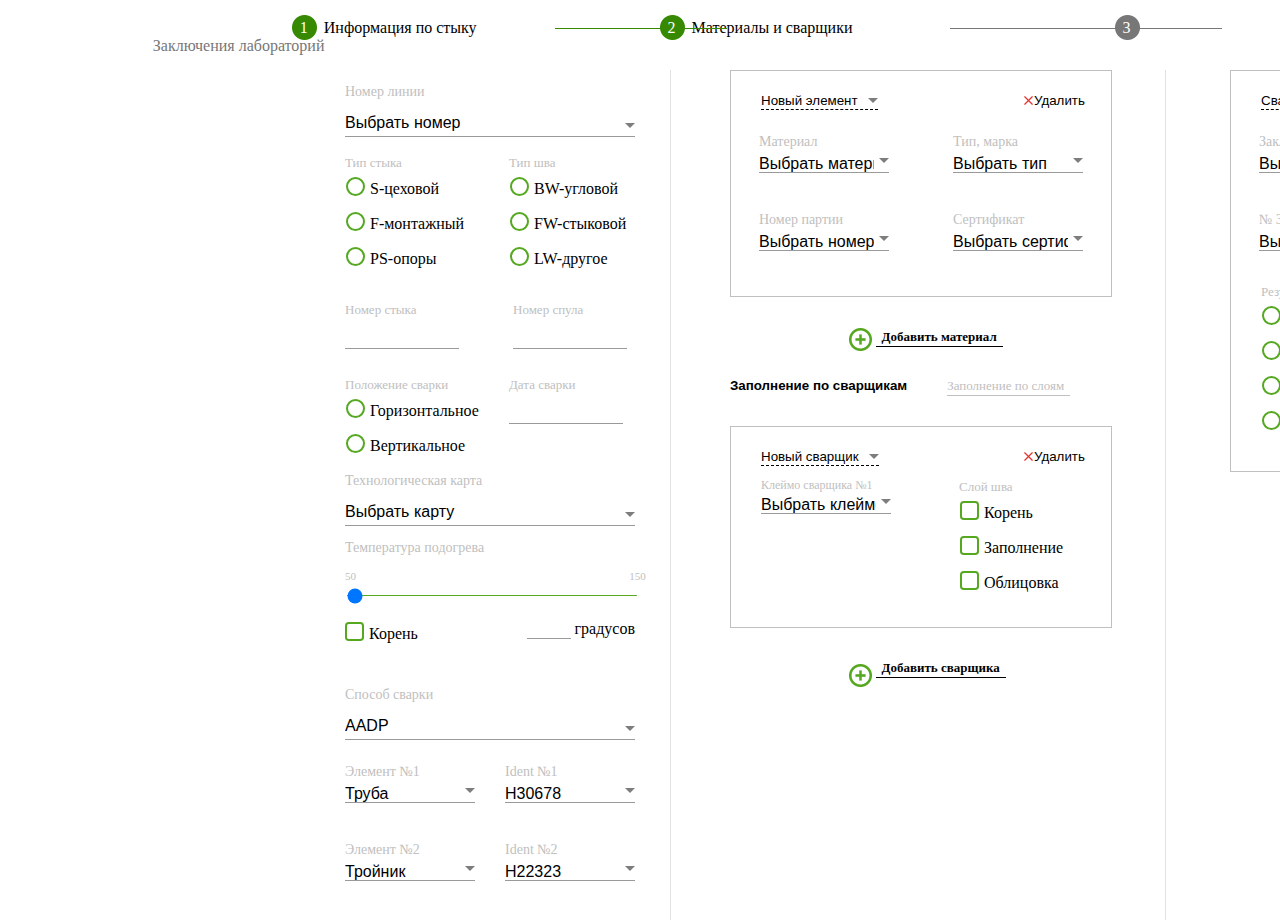
<file: second_task/index.html>
<!DOCTYPE html>
<html lang="ru-RU">
<head>
	<script src="js/jquery-3.3.1.js"></script> 
	<meta charset="UTF-8">
	<link rel="stylesheet" href="style.css">
	<link rel="stylesheet" media="screen" href="https://fontlibrary.org/face/roboto" type="text/css"/>
	<link rel="stylesheet" href="font-awesome/css/font-awesome.min.css">
	<title>Исполнительная документация</title>
</head>
<body>
	<div class="container">
		<header>
			<ul>
				<li class="headerLi">
					<span class="imgContainer">
					<img style="position: relative; top:7px; left: 9px;" src="1.png">
					<span class="marker1">1</span>
					</span>
					Информация по стыку
					<span><hr id="firstLine" noshade="none" color="#368900" size="1px"></span>
				</li>
				<li id="weld" class="headerLi">
					<span class="imgContainer">
					<img style="position: relative; top:7px; left: 9px;" src="1.png">
					<span class="marker1">2</span>
					</span>
					Материалы и сварщики
					<span><hr id="secondLine" noshade="none" color="#777777" size="1px"></span>
				</li>
				<li id="list_3" class="headerLi">
					<span class="imgContainer">
					<img style="position: relative; top:7px; left: 9px;" src="2.png">
					<span class="marker3">3</span>
					</span>
					Заключения лабораторий
				</li>
			</ul>
		</header>
		<div id="horizontal_blocks">
				<div id="leftBlock">
					<div class="selectContainer">
						<p class="selectText">Номер линии</p>
						<div class="lineSelectWrapper">
							<select>
								<option>Выбрать номер</option>
								<option>212-41-23</option>
								<option>262-512-123-5</option>
								<option>21-2312-535-12</option>
							</select>
						</div>
					</div>

					<div id="radioTypes">
						<div class="spliceRadioGroup">
							<p class="spliceP">Тип стыка</p>
							<ul class="radioList">
								<li class="spliceLi"><label><input type="radio" name="name" value="S-цеховой"><i></i>S-цеховой</label></li>
								<li class="spliceLi"><label><input type="radio" name="name" value="F-монтажный"><i></i>F-монтажный</label></li>
								<li class="spliceLi"><label><input type="radio" name="name" value="PS-опоры"><i></i>PS-опоры</label></li>
							</ul>
						</div>
						<div class="seamRadioGroup">
							<p class="spliceP">Тип шва</p>
							<ul class="radioList">
								<li class="spliceLi"><label><input type="radio" name="name1" value="S-цеховой"><i></i>BW-угловой</label></li>
								<li class="spliceLi"><label><input type="radio" name="name1" value="F-монтажный"><i></i>FW-стыковой</label></li>
								<li class="spliceLi"><label><input type="radio" name="name1" value="PS-опоры"><i></i>LW-другое</label></li>
							</ul>
						</div>
					</div>
					<div class="doubleTextInput">

							<div class="textInputContainerLeft">
								<p>Номер стыка</p>
								<input type="text" >
							</div>



							<div class="textInputContainerRight">
								<p>Номер спула</p>
								<input type="text">
							</div>

					</div>
					<div class="posData" style="height: 110px;">
						<div class="seamRadioGroup" style="width: 50%; margin-top: 20px;">
							<p class="spliceP">Положение сварки</p>
							<ul class="radioList">
								<li class="spliceLi" style="width: 170px;"><label><input type="radio" name="name3" value="S-цеховой"><i></i>Горизонтальное</label></li>
								<li class="spliceLi" style="width: 160px;"><label><input type="radio" name="name3" value="F-монтажный"><i></i>Вертикальное</label></li>
							</ul>
						</div>
							<div class="textInputContainerRight" style="vertical-align: top; margin-top: 15px;">
								<p id="textInput">Дата сварки</p>
								<input type="text">
							</div>
					 </div>

					<div class="selectContainer">
						<p class="selectText">Технологическая карта</p>
						<div class="lineSelectWrapper">
							<select>
								<option>Выбрать карту</option>
								<option>212-41-23</option>
								<option>262-512-123-5</option>
								<option>21-2312-535-12</option>
							</select>
						</div>
					</div>

						<div id="rangeContainer">
							<p class="rangeText">Температура подогрева</p>
							<div class="signs">
								<span id="leftSign">50</span>
								<span id="rightSign">150</span>
							</div>
							<input type="range" min="50" max="150" step="1" value="50" name="" id="tempRange" width="290">
						</div>
						<div>						
							<div  class="spliceLi" style="margin-top: 20px; display: inline-block;"><label style="margin:0">	<input type="checkbox" name="name" value="S-цеховой"><i id="check"></i>Корень</label>
							</div>
							<div id="textInputContainerLeft" style="float: right; margin-top: 20px; margin-right: 30px">
								<input id="tempVal" style="width: 40px" type="text" value="">							
								<div id="textInput" style="display: inline-block;">градусов</div>

							</div>	

						</div>

					<div class="selectContainer" style="margin-top: 20px;">
						<p class="selectText">Способ сварки</p>
						<div class="lineSelectWrapper">
							<select id="lineSelect">
								<option>AADP</option>
								<option>212-41-23</option>
								<option>262-512-123-5</option>
								<option>21-2312-535-12</option>
							</select>
						</div>
					</div>



							<div class="doubleSelect">

								<div class="selectContainerLeft" style="float: left; margin-right: 0">
										<p class="selectText">Элемент №1</p>
										<div class="lineSelectWrapper1">
											<select id="lineSelect">
												<option>Труба</option>
												<option>21dsd23</option>
												<option>262-ss-123-5</option>
												<option>21-231aa2-535-12</option>
											</select>
										</div>
								</div>

								<div class="selectContainerRight">
									<p class="selectText">Ident №1</p>
									<div class="lineSelectWrapper1">
										<select id="lineSelect">
											<option>H30678</option>
											<option>21dsd23</option>
											<option>262-ss-123-5</option>
											<option>21-231aa2-535-12</option>
										</select>
									</div>
								</div>
							</div>
							<div class="doubleSelect">

								<div class="selectContainerLeft" style="float: left; margin-right: 0">
										<p class="selectText">Элемент №2</p>
										<div class="lineSelectWrapper1">
											<select id="lineSelect">
												<option>Тройник</option>
												<option>21dsd23</option>
												<option>262-ss-123-5</option>
												<option>21-231aa2-535-12</option>
											</select>
										</div>
								</div>

								<div class="selectContainerRight">
									<p class="selectText">Ident №2</p>
									<div class="lineSelectWrapper1">
										<select id="lineSelect">
											<option>H22323</option>
											<option>21dsd23</option>
											<option>262-ss-123-5</option>
											<option>21-231aa2-535-12</option>
										</select>
									</div>
								</div>
							</div>							
				</div>

				<div id="centerBlock">

						<div class="scrollSection">
								<div class="boxArrayWrap material">
									<div class="box">
										<div class="hider"">
											<div class="hideButtonWrap">
												<button class="hideMaterialButton" type="button" name="">Новый элемент</button>
											</div>
											<div class="deleteWrap">
												<button class="delete material" type="button" name="" value="Удалить">Удалить</button>
											</div>
										</div>
										<div class="doubleSelect">
											<div class="selectContainerLeft">
												<p class="selectText">Материал</p>
												<div class="lineSelectWrapper1">
													<select name="materialSelect_0">
														<option>Выбрать материал</option>
														<option>21dsd23</option>
														<option>262-ss-123-5</option>
														<option>21-231aa2-535-12</option>
													</select>
												</div>
											</div>
											<div class="selectContainerRight">
												<p class="selectText">Тип, марка</p>
												<div class="lineSelectWrapper1">
													<select name="typeSelect_">
														<option>Выбрать тип</option>
														<option>21dsd23</option>
														<option>262-ss-123-5</option>
														<option>21-231aa2-535-12</option>
													</select>
												</div>
											</div>
										</div>
										<div class="doubleSelect" style="bottom: 20px; left: 30px;">
											<div class="selectContainerLeft">
												<p class="selectText">Номер партии</p>
												<div class="lineSelectWrapper1">
													<select name="partNumber_0">
														<option>Выбрать номер</option>
														<option>21dsd23</option>
														<option>262-ss-123-5</option>
														<option>21-231aa2-535-12</option>
													</select>
												</div>
											</div>
											<div class="selectContainerRight">
												<p class="selectText">Сертификат</p>
												<div class="lineSelectWrapper1">
													<select name="sertificate_0">
														<option>Выбрать сертификат</option>
														<option>21dsd23</option>
														<option>262-ss-123-5</option>
														<option>21-231aa2-535-12</option>
													</select>
												</div>
											</div>
										</div>
									</div>
								</div>
										
						</div>
						<div class="addMaterialButtonWrap">
							<label>
								<img src="plus.png" style="display: inline-block;">
								<button class="addButtonInput" type="button" name="" value="Добавить материал" onclick="addMaterial()">Добавить материал</button>
							</label>
						</div>


						<button  id="weldFiller" type="button" name="" value="Заполнение по сварщикам" onclick="weldButtonHandle()">Заполнение по сварщикам</button>
						<button id="layerFill" type="button" name="" value="Заполнение по слоям" onclick="layerButtonHandle()">Заполнение по слоям</button>

						<div>
							<div class="scrollSection2" style="margin-top: 10px">
								<div class="boxArrayWrap weld">
									<div class="box" style="height: 200px; margin-top: 20px">
										<div class="hider"">
											<div class="hideButtonWrap">
												<button class="hideWeldButton" type="button" name="">Новый сварщик</button>
											</div>
											<div class="deleteWrap">
												<button class="delete weld" type="button" name="" value="Удалить">Удалить</button>
											</div>
										</div>
										<div>
											<div class="selectContainerLeft" style="width: 35%; padding-left: 30px;">
												<p class="selectText" style="font-size: 12px;">Клеймо сварщика №1</p>
												<div class="lineSelectWrapper1">
													<select name="weldMark_0">
														<option>Выбрать клеймо</option>
														<option>21dsd23</option>
														<option>262-ss-123-5</option>
														<option>21-231aa2-535-12</option>
													</select>
												</div>
											</div>
											<div class="seamLayer" style="width: 40%; float:right; padding-top: 5px;">
												<p class="spliceP">Слой шва</p>
												<ul name="radioList_0" class="radioList" style="width: 90%">
													<li class="spliceLi">
														<label>
															<input type="checkbox" name="name">
															<i id="check">
																
															</i>Корень
														</label>
													</li>
														<li  class="spliceLi">
															<label>
																<input type="checkbox" name="name">
																<i id="check">
																	
																</i>Заполнение
															</label>
														</li>
														<li  class="spliceLi">
															<label>
																<input type="checkbox" name="name">
																<i id="check">
																		
																</i>Облицовка
															</label>
														</li>
												</ul>
											</div>
										</div>
									</div>
								</div>
							</div>


							<div class="scrollSectionHidden" style="margin-top: 10px">
								<div class="boxArrayWrap layer">
									<div class="box" style="height: 200px; margin-top: 20px">
										<div class="hider"">
											<div class="hideButtonWrap">
												<button class="hideWeldButton" type="button" name="">Корень</button>
											</div>

										</div>

										<div class="doubleSelect">
											<div class="selectContainerLeft">
												<p class="selectText">Материал</p>
												<div class="lineSelectWrapper1">
													<select name="materialSelect_0">
														<option>Выбрать материал</option>
														<option>21dsd23</option>
														<option>262-ss-123-5</option>
														<option>21-231aa2-535-12</option>
													</select>
												</div>
											</div>
											<div class="selectContainerRight">
												<p class="selectText">Тип, марка</p>
												<div class="lineSelectWrapper1">
													<select name="typeSelect_">
														<option>Выбрать тип</option>
														<option>21dsd23</option>
														<option>262-ss-123-5</option>
														<option>21-231aa2-535-12</option>
													</select>
												</div>
											</div>
										</div>
										<div class="doubleSelect" style="bottom: 20px; left: 30px;">
											<div class="selectContainerLeft">
												<p class="selectText">Номер партии</p>
												<div class="lineSelectWrapper1">
													<select name="partNumber_0">
														<option>Выбрать номер</option>
														<option>21dsd23</option>
														<option>262-ss-123-5</option>
														<option>21-231aa2-535-12</option>
													</select>
												</div>
											</div>
											<div class="selectContainerRight">
												<p class="selectText">Сертификат</p>
												<div class="lineSelectWrapper1">
													<select name="sertificate_0">
														<option>Выбрать сертификат</option>
														<option>21dsd23</option>
														<option>262-ss-123-5</option>
														<option>21-231aa2-535-12</option>
													</select>
												</div>
											</div>
										</div>

									</div>
								</div>
							</div>


						</div>
							<div class="addWeldButtonWrap">
								<label>
									<img src="plus.png" style="margin: 5px 0 0 0">
									<button class="addButtonInput" type="button" name="" value="Добавить материал" onclick="addWeld()">Добавить сварщика</button>
								</label>
							</div>
				</div>

				<div id="rightBlock">
					<div class="scrollSection3">
						<div class="boxArrayWrap">
							<div class="box" style="height: 400px">

								<div class="hider"">
									<div class="hideButtonWrap">
										<button class="hideResultButton" type="button" name="">Сварщик 2NAM</button> 
									</div>
									<div class="deleteWrap">
										<button class="delete result" type="button" name="" value="Удалить">Удалить</button>
									</div>

								</div>

								<div class="doubleSelect">

									<div class="selectContainerLeft">
											<p class="selectText">Заключение</p>
											<div class="lineSelectWrapper1">
												<select name="resultSelector_0">
													<option>Выбрать заключение</option>
													<option>21dsd23</option>
													<option>262-ss-123-5</option>
													<option>21-231aa2-535-12</option>
												</select>
											</div>
									</div>

									<div class="selectContainerRight">
										<p class="selectText">Лаборатория</p>
										<div class="lineSelectWrapper1">
											<select name="labSelector_0">
												<option>Выбрать лабораторию</option>
												<option>21dsd23</option>
												<option>262-ss-123-5</option>
												<option>21-231aa2-535-12</option>
											</select>
										</div>
									</div>
								</div>	

								<div class="doubleSelect">

									<div class="selectContainerLeft">
											<p class="selectText">№ Заключения</p>
											<div class="lineSelectWrapper1">
												<select name="resultNumberSelector_">
													<option>Выбрать номер</option>
													<option>21dsd23</option>
													<option>262-ss-123-5</option>
													<option>21-231aa2-535-12</option>
												</select>
											</div>
									</div>

									<div class="selectContainerRight">
										<p class="selectText">№ Заявки</p>
										<div class="lineSelectWrapper1">
											<select name="bidNumberSelector_0">
												<option>Выбрать номер</option>
												<option>21dsd23</option>
												<option>262-ss-123-5</option>
												<option>21-231aa2-535-12</option>
											</select>
										</div>
									</div>
								</div>													

	




								<div>

									<div class="seamRadioGroup" style="margin-left: 30px;">
										<p class="spliceP">Результат экспертизы</p>
										<ul class="radioList" name="expResult_0">
											<li class="spliceLi"><label><input type="radio" name="name2" value="S-цеховой"><i></i>Годен</label></li>
											<li class="spliceLi"><label><input type="radio" name="name2" value="F-монтажный"><i></i>Ремонт</label></li>
											<li class="spliceLi"><label><input type="radio" name="name2" value="PS-опоры"><i></i>Вырезать</label></li>
											<li class="spliceLi"><label><input type="radio" name="name2" value="PS-опоры"><i></i>Не годен</label></li>
										</ul>
									</div>	

									<div class="textInputContainerRight" style="vertical-align: top; margin-left: 35px;">
										<p id="textInput">Дата заключения</p>
										<input name="resultDate_0" type="text">
									</div>
								</div>
							</div>
						</div>	
					</div>
						<div class="addResultButtonWrap">
							<label>
								<img src="plus.png" style="margin: 5px 0 0 0">
								<button class="addButtonInput" type="button" name="" value="Добавить материал" onclick="addResult()">Добавить заключение</button>
							</label>
						</div>

						<div>
							<input type="button" name="" id="finalButton" value="Добавить/изменить стык">
						</div>
				</div>
		</div>
	</div>
</body>



<script>
	$('.scrollSectionHidden').hide();
	var materialArr = $('.boxArrayWrap.material').find('.box');
	var materialBoxCounter = 0;
	var weldArr = $('.boxArrayWrap.weld').find('.box');
	var weldBoxCounter = 0;
	var resultArr = $('.boxArrayWrap.result');
	var resultBoxCounter = 0;

	var materialTemplate = '<div class="box open"><div class="hider""><div class="hideButtonWrap"><button class="hideMaterialButton" type="button" name="">Новый элемент</button></div><div class="deleteWrap"><button class="delete material" type="button" name="" value="Удалить">Удалить</button></div></div><div class="doubleSelect"><div class="selectContainerLeft"><p class="selectText">Материал</p><div class="lineSelectWrapper1"><select name="materialSelect_"><option>Выбрать материал</option><option>21dsd23</option><option>262-ss-123-5</option><option>21-231aa2-535-12</option></select></div></div><div class="selectContainerRight"><p class="selectText">Тип, марка</p><div class="lineSelectWrapper1"><select name="typeSelect_"><option>Выбрать тип</option><option>21dsd23</option><option>262-ss-123-5</option><option>21-231aa2-535-12</option></select></div></div></div><div class="doubleSelect" style="bottom: 20px; left: 30px;"><div class="selectContainerLeft"><p class="selectText">Номер партии</p><div class="lineSelectWrapper1"><select name="partNumber_"><option>Выбрать номер</option><option>21dsd23</option><option>262-ss-123-5</option><option>21-231aa2-535-12</option></select></div></div><div class="selectContainerRight"><p class="selectText">Сертификат</p><div class="lineSelectWrapper1"><select name="sertificate_"><option>Выбрать сертификат</option><option>21dsd23</option><option>262-ss-123-5</option><option>21-231aa2-535-12</option></select></div></div></div></div>';


	var weldTemplate = '<div class="box" style="height: 200px; margin-top: 20px">							<div class="hider""><div class="hideButtonWrap"><button class="hideWeldButton" type="button" name="">Новый сварщик</button> </div><div class="deleteWrap"><button class="delete" type="button" name="" value="Удалить">Удалить</button></div></div><div><div class="selectContainerLeft" style="width: 35%; padding-left: 30px;"><p class="selectText" style="font-size: 12px;">Клеймо сварщика №1</p><div class="lineSelectWrapper1"><select name="weldMark_"><option>Выбрать клеймо</option><option>21dsd23</option><option>262-ss-123-5</option><option>21-231aa2-535-12</option></select></div></div><div class="seamLayer" style="width: 40%; float:right; padding-top: 5px;"><p class="spliceP">Слой шва</p><ul name="radioList_" class="radioList" style="width: 90%"><li class="spliceLi"><label><input type="checkbox" name="name"><i id="check"></i>Корень</label></li><li  class="spliceLi"><label><input type="checkbox" name="name"><i id="check"></i>Заполнение</label></li><li  class="spliceLi"><label><input type="checkbox" name="name"><i id="check"></i>Облицовка</label></li></ul></div></div></div>';


	var resultTemplate = '<div class="box" style="height: 400px"><div class="hider""><div class="hideButtonWrap"><button class="hideResultButton" type="button" name="">Сварщик 2NAM</button> </div><div class="deleteWrap"><button class="delete result" type="button" name="" value="Удалить">Удалить</button></div></div><div class="doubleSelect"><div class="selectContainerLeft"><p class="selectText">Заключение</p><div class="lineSelectWrapper1"><select name="resultSelector_"><option>Выбрать заключение</option><option>21dsd23</option><option>262-ss-123-5</option><option>21-231aa2-535-12</option></select></div></div><div class="selectContainerRight"><p class="selectText">Лаборатория</p><div class="lineSelectWrapper1"><select name="labSelector_"><option>Выбрать лабораторию</option><option>21dsd23</option><option>262-ss-123-5</option><option>21-231aa2-535-12</option></select></div></div></div><div class="doubleSelect"><div class="selectContainerLeft"><p class="selectText">№ Заключения</p><div class="lineSelectWrapper1"><select name="resultNumberSelector_"><option>Выбрать номер</option><option>21dsd23</option><option>262-ss-123-5</option><option>21-231aa2-535-12</option></select></div></div><div class="selectContainerRight"><p class="selectText">№ Заявки</p><div class="lineSelectWrapper1"><select name="bidNumberSelector_"><option>Выбрать номер</option><option>21dsd23</option><option>262-ss-123-5</option><option>21-231aa2-535-12</option></select></div></div></div><div><div class="seamRadioGroup" style="margin-left: 30px;"><p class="spliceP">Результат экспертизы</p><ul class="radioList" name="expResult_"><li class="spliceLi"><label><input type="radio" name="name2" value="S-цеховой"><i></i>Годен</label></li><li class="spliceLi"><label><input type="radio" name="name2" value="F-монтажный"><i></i>Ремонт</label></li><li class="spliceLi"><label><input type="radio" name="name2" value="PS-опоры"><i></i>Вырезать</label></li><li class="spliceLi"><label><input type="radio" name="name2" value="PS-опоры"><i></i>Не годен</label></li></ul></div>									<div class="textInputContainerRight" style="vertical-align: top; margin-left: 35px;"><p id="textInput">Дата заключения</p><input name="resultDate_" type="text"></div>';

	var RIGHT_BLOCK_HEIGHT = '400px';

	var layerButtonHandle = function()
	{
		document.getElementById('layerFill').style.color ='black';
		document.getElementById('layerFill').style.border = 'none';
		document.getElementById('layerFill').style.fontWeight = 'bold';

		document.getElementById('weldFiller').style.color='#c0c0c0';
		document.getElementById('weldFiller').style.borderBottom = '1px solid #c0c0c0';

		$('.scrollSection2').hide('slow');
		$('.scrollSectionHidden').show('slow');
	}

	var weldButtonHandle = function()
	{
		document.getElementById('weldFiller').style.color ='black';
		document.getElementById('weldFiller').style.border = 'none';
		document.getElementById('weldFiller').style.fontWeight = 'bold';
		document.getElementById('layerFill').style.color='#c0c0c0';
		document.getElementById('layerFill').style.borderBottom = '1px solid #c0c0c0';

		$('.scrollSectionHidden').hide('slow');
		$('.scrollSection2').show('slow');
	}



	var hideMaterial = function()
	{
		var boxToHide = $(this).closest('.box');
		var doubleSelect = $(boxToHide).find('.doubleSelect');



		if ($(boxToHide).height() == 225)
		{
			$(boxToHide).attr('class', 'box');
			$.each(doubleSelect, function(index, element){
				$(element).hide('slow');
			})
			$(boxToHide).animate({height: '60px'}, 500);
		}
		else
		{
			// var boxContainer = $(boxToHide).closest('.boxArrayWrap');
			// var openBox = $(boxContainer).find('.box.open');
			// var tmpDoubleSelect = $(openBox).find('.doubleSelect');
			// $.each(tmpDoubleSelect, function(i, elem){
			// 	$(elem).hide('slow');
			// })

			// $(openBox).animate({height: '60px'});

			$(boxToHide).attr('class', 'box open');
			$.each(doubleSelect, function(index, element){
				$(element).show('slow');
			})
			$(boxToHide).animate({height: '225px'}, 500);

		}
	}

	var hideWeld = function()
	{
		var boxToHide = $(this).closest('.box');
		var selectContainerLeft = $(boxToHide).find('.selectContainerLeft');
		var seamLayer = $(boxToHide).find('.seamLayer');
		if($(boxToHide).height() == 200)
		{
			$(selectContainerLeft).hide('slow');
			$(seamLayer).hide('slow');
			$(boxToHide).animate({height: '60px'}, 500);
		}
		else
		{
			$(selectContainerLeft).slideToggle();
			$(seamLayer).slideToggle();
			$(boxToHide).animate({height: '200px'}, 500);
		}
	}

	var hideResult = function()
	{
		var boxToHide = $(this).closest('.box');
		var doubleSelect = $(boxToHide).find('.doubleSelect');
		var textInputContainerRight = $(boxToHide).find('.textInputContainerRight');
		var seamRadioGroup = $(boxToHide).find('.seamRadioGroup');
		var seamLayer = $(boxToHide).find('.seamLayer');
		if ($(boxToHide).height() == 400)
		{
			$.each(doubleSelect, function(index, element){
				$(element).hide('slow');
			})			
			$(textInputContainerRight).hide('slow');
			$(seamLayer).hide('slow');
			$(seamRadioGroup).hide('slow');
			$(boxToHide).animate({height: '60px'}, 500);
		}
		else
		{
			$.each(doubleSelect, function(index, element){
				$(element).show('slow');
			})			
			$(textInputContainerRight).show('slow');
			$(seamLayer).show('slow');
			$(seamRadioGroup).show('slow');			
			$(boxToHide).animate({height: '400px'}, 500);
		}
	}

	$("body").on("click", '.hideMaterialButton', hideMaterial);
	$("body").on("click", '.hideWeldButton', hideWeld);
	$("body").on("click", '.hideResultButton', hideResult);



		var addMaterial = function()
		{
			var scrollSection = $('.addMaterialButtonWrap').prev();
			var insertPlace = $(scrollSection).find('.boxArrayWrap').eq(0);
			$(insertPlace).prepend(materialTemplate);
			materialArr = $(insertPlace).find('.box');			
			materialBoxCounter++;
			var newBox = $(insertPlace).find('.box').eq(0);

			$(newBox).find('[name=materialSelect_]').attr('name', 'materialSelect_' + materialBoxCounter);
			$(newBox).find('[name=typeSelect_]').attr('name', 'materialSelect_' + materialBoxCounter);
			$(newBox).find('[name=partNumber_]').attr('name', 'partNumber_' + materialBoxCounter);
			$(newBox).find('[name=sertificate_]').attr('name', 'sertificate_' + materialBoxCounter);



			if (materialArr.length != 0)
			{
				$.each(materialArr, function(index, element){
					if(index == 0)
						return;
					$(element).animate({height: '60px'}, 500);
					$(element).attr('class', 'box')
					var doubleSelect = $(element).find('.doubleSelect');
					$.each(doubleSelect, function(i, dS){
						$(doubleSelect).hide('slow');
					});
				});
			}

		}

		var addWeld = function()
		{
			var scrollSection = $('.addWeldButtonWrap').prev();
			var insertPlace = $(scrollSection).find('.boxArrayWrap').eq(0);
			$(insertPlace).prepend(weldTemplate);			
			weldArr = $(insertPlace).find('.box');	
			weldBoxCounter++;
			var newBox = $(insertPlace).find('.box').eq(0);

			$(newBox).find('[name=weldMark_]').attr('name', 'weldMark_' + weldBoxCounter);
			$(newBox).find('[name=radioList_]').attr('name', 'radioList_' + weldBoxCounter);




			if(weldArr.length !=0)
			{
				$.each(weldArr, function(index, element){
					if(index == 0)
						return;
					$(element).animate({height: '60px'}, 500);
					$(element).attr('class', 'box');
					$(element).find('.selectContainerLeft').hide('slow');
					$(element).find('.seamLayer').hide('slow');						
				})
			}

		}

		var addResult = function()
		{
			var scrollSection = $('.addResultButtonWrap').prev();
			var insertPlace = $(scrollSection).find('.boxArrayWrap').eq(0);
			console.log(resultArr.length);
			$(insertPlace).prepend(resultTemplate);	
			resultArr = $(insertPlace).find('.box');
			resultBoxCounter++;
			var newBox = $(insertPlace).find('.box').eq(0);

			$(newBox).find('[name=resultSelector_]').attr('name', 'resultSelector_' + resultBoxCounter);
			$(newBox).find('[name=labSelector_]').attr('name', 'labSelector_' + resultBoxCounter);
			$(newBox).find('[name=resultNumberSelector_]').attr('name', 'resultNumberSelector_' + resultBoxCounter);
			$(newBox).find('[name=bidNumberSelector_]').attr('name', 'bidNumberSelector_' + resultBoxCounter);
			$(newBox).find('[name=expResult_]').attr('name', 'expResult_' + resultBoxCounter);
			$(newBox).find('[name=resultDate_]').attr('name', 'resultDate_' + resultBoxCounter);

			if(resultArr.length !=0)
			{
				$.each(resultArr, function(index, element){
					if(index == 0)
						return;
					$(element).animate({height: '60px'}, 500 );
					$(element).attr('class', 'box');
					var doubleSelect = $(element).find('.doubleSelect');
					$.each(doubleSelect, function(i, elem){
						$(elem).hide('slow');
					});

					$(element).find('.seamRadioGroup').hide('slow');
					$(element).find('.textInputContainerRight').hide('slow');
				})
			}

		}		



		var deleteBox = function()
		{
			var boxToDelete = $(this).closest('.box');
			var buttonClass = $(this).attr('class');			
			var boxWrap = $(this).closest('.boxArrayWrap');
			boxToDelete.remove();
			console.log(materialArr);
			switch(buttonClass){
				case 'delete material':
					materialArr = $(boxWrap).find('.box');
					materialBoxCounter--;
					var tmp = ($(Array.from(materialArr).reverse()));
					$.each(tmp, function(index, element){
						console.log($(element).find('[name^=materialSelect_]'));
						$(element).find('[name^=materialSelect_]').attr('name', 'materialSelect_' + index);
						$(element).find('[name^=typeSelect_]').attr('name', 'materialSelect_' + index);
						$(element).find('[name^=partNumber_]').attr('name', 'partNumber_' + index);
						$(element).find('[name^=sertificate_]').attr('name', 'sertificate_' + index);						
					})

					break;
				case 'delete weld':
					weldArr = $(boxWrap).find('.box');
					weldBoxCounter--;
					var tmp = ($(Array.from(weldArr).reverse()));
					$.each(tmp, function(index, element){
						$(element).find('[name^=weldMark_]').attr('name', 'weldMark_' + index);
						$(element).find('[name^=radioList_]').attr('name', 'radioList_' + index);
					})
					console.log('weld deleted');
					break;
				case 'delete result':
					resultArr = $(boxWrap).find('.box');
					resultBoxCounter--;
					var tmp = ($(Array.from(resultArr).reverse()));
					$.each(tmp, function(index, element){
						$(element).find('[name^=resultSelector_]').attr('name', 'resultSelector_' + index);
						$(element).find('[name^=labSelector_]').attr('name', 'labSelector_' + index);
						$(element).find('[name^=resultNumberSelector_]').attr('name', 'resultNumberSelector_' + index);
						$(element).find('[name^=bidNumberSelector_]').attr('name', 'bidNumberSelector_' + index);
						$(element).find('[name^=expResult_]').attr('name', 'expResult_' + index);
						$(element).find('[name^=resultDate_]').attr('name', 'resultDate_' + index);
					})
					console.log('result deleted');
					break;			
			}
		}


		$("body").on("click", '.delete', deleteBox);

		$("body").on('input','#tempRange', function(){
			$("#tempVal").val($(this).val());
		});

		$("body").on("blur", '#tempVal', function(){
			if($(this).val() < 50)
			{
				$('#tempRange').val('50');
				$(this).val('50');
			}

			else if($(this).val() > 150)
			{
				$('#tempRange').val('150');
				$(this).val('150');				
			}

			$('#tempRange').val($(this).val());
		})

</script>

</html>
</file>
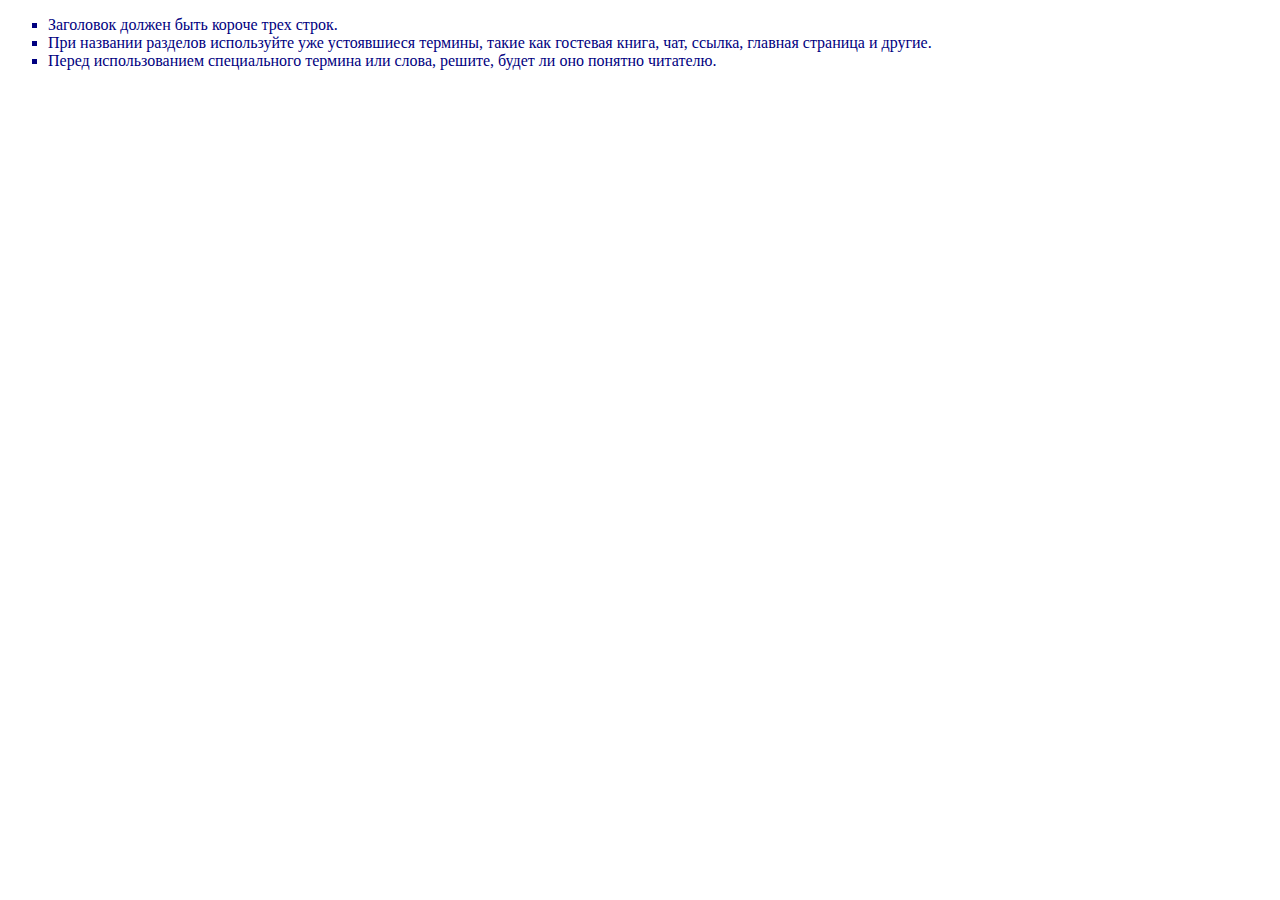
<file: second_task/tmp.html>
<!DOCTYPE HTML PUBLIC "-//W3C//DTD HTML 4.01//EN" "http://www.w3.org/TR/html4/strict.dtd">
<html>
 <head>
  <meta http-equiv="Content-Type" content="text/html; charset=utf-8">
  <title>Списки</title>
  <style type="text/css">
   UL { 
    list-style-type: square; /* Маркеры в виде квадрата */
    list-style-position: outside; /* Маркеры размещаются за пределами текстового блока */
    color: navy; /* Цвет текста списка */
   }
  </style>
 </head> 
 <body>
  <ul>
   <li>Заголовок должен быть короче трех строк.</li>
   <li>При названии разделов используйте уже устоявшиеся термины, такие 
   как гостевая книга, чат, ссылка, главная страница и другие.</li>
   <li>Перед использованием специального термина или слова, решите, 
   будет ли оно понятно читателю.</li>
  </ul>
 </body>
</html>
</file>
<file: second_task/style.css>
.container{
	margin: 0px auto;
	width: 85%;
}

ul{
    list-style-position: outside;
    margin: 0 10px;
    padding-left: auto;
}

li{
	margin: 0 130px;	
	font-family: 'RobotoRegular'; 
    font-weight: normal; 
    font-style: normal; 
}
#weld{
	margin:40px;
}

.headerLi{
	display: inline;
}

#list_3{
	color: #777777;
	margin: 210px;
}

.imgContainer{
	position: relative;
}

.marker1{
	position: relative;
	right: 12px;
	font-size: 16px;
	font-family: 'RobotoRegular'; 
    font-weight: normal; 
    font-style: normal; 
    color: white;
}

.marker3{
	position: relative;
	right: 13px;
	font-size: 16px;
	font-family: 'RobotoRegular'; 
    font-weight: normal; 
    font-style: normal; 
    color: white;
}

hr{
	width: 170px;
	position: absolute;
	left: 555px;
}

#firstLine{
	top: 20px;
}

#secondLine{
	width: 270px;
	left: 950px;
	top: 20px;
}

#leftBlock{
	position: absolute;
	left: 340px;
	top: 70px;
	margin: 0;
	padding: 0 5px;
	border-right: 1px solid #e2e2e2;
	width: 320px;
	height: 850px;
}

#centerBlock{
	position: absolute;
	left: 725px;
	top: 70px;
	margin: 0;
	padding: 0 5px;
	border-right: 1px solid #e2e2e2;
	width: 430px;
	height: 850px;
}

#rightBlock{
	position: absolute;
	left: 1225px;
	top: 70px;
	margin: 0;
	padding: 0 5px;
	width: 430px;
	height: 850px;
}

.selectContainer{
	display: inline-block;
}

.selectText {
	float: left;
	color: #c0c0c0;
	font-family: 'RobotoRegular'; 
    font-weight: normal; 
    font-style: normal; 
    font-size: 14px;
}

.lineSelectWrapper select {
	padding-bottom: 5px;
    border: 0;
    border-bottom: 1px solid #9a9a9a;
    font-size: 16px;
    line-height: 1;
    -webkit-appearance: none;
    width: 290px;
    background: url(arrow.png) no-repeat right;
   }

   .lineSelectWrapper1 select {
	position: relative;
	bottom: 15px;
    border-radius: 0;
    padding: 7px 15px 0 0;
    border: 0;
    border-bottom: 1px solid #9a9a9a;
    font-size: 16px;
    line-height: 1;
    -webkit-appearance: none;
    width: 130px;
    background: url(arrow.png) no-repeat right;
   }

   	.lineSelectWrapperDashed select {
	position: absolute;
	bottom: 175px;
	left:  -140px;
    border-radius: 0;
    padding: 7px 15px 7px 0;
    border: 0;
    border-bottom: 1px dashed #9a9a9a;
    font-size: 16px;
    outline: 0;
    line-height: 1;
    -webkit-appearance: none;
    width: 160px;
    background: url(upArrow.png) no-repeat right;
   }

 .lineSelectWrapper select:focus {
	outline: 0;
   }




input[type="radio"]{
	display: none;
}

input[type="checkbox"]{
	display: none;
}

i{
	display: inline-block;
	top: 2px;
	width: 15px;
	height: 15px;
	border: 2px solid #55a81f;
	border-radius: 50%;
	position: relative;
	margin-right: 5px;
}

i#check{
	display: inline-block;
	top: 2px;
	width: 15px;
	height: 15px;
	border: 2px solid #55a81f;
	border-radius: 20%;
	position: relative;
	margin-right: 5px;
}

i#check:before{
	content:'';
	position: absolute;
	top: 0px;
	bottom: 0px;
	left: 0px;
	right: 0px;
	border-radius: 0%;
	background: #55a81f;
	transform: scale(0);
	transition: 0.4s;
}


i:before{
	content:'';
	position: absolute;
	top: 3px;
	bottom: 3px;
	left: 3px;
	right: 3px;
	border-radius: 50%;
	background: #55a81f;
	transform: scale(0);
	transition: 0.4s;
}

label{
	display: inline-block;
	margin:1px 11px;
}

input[type="radio"]:checked+i:before{
	transform: scale(1);
}

input[type="checkbox"]:checked+i#check:before{
	transform: scale(1);
}


#radioTypes{

/*	width:300px;
	height: 300px;*/
	margin-top: 10px;
}

.spliceRadioGroup{
	display: inline-block;
	width: 50%;
	margin:0;
}

.seamRadioGroup{
	display: inline-block;
	margin-top: 20px;
	width: 40%;
	margin:0;
}


.radioList{
	list-style-type: none;
	width:150px;
	height: 100px;
	right: 20px;
	bottom: 15px;
	position: relative;
    padding-left: 0;
}



.spliceLi {
	margin:10px 0;
	color: black;
}

#seamList{
	list-style-type: none;
	width:180px;
	height: 100px;
	position: absolute;
	left: 145px;
	top: 87px;
    padding-left: 0;
}

.seamLi {
	margin:10px 0;
	color: black;
}

.spliceP{
	color: #c0c0c0;
	position: relative;
	left: 0px;
	bottom: 5px;
	font-family: 'RobotoRegular'; 
    font-weight: normal; 
    font-style: normal; 
    font-size: 13px;
}

.seamP{
	color: #c0c0c0;
	position: relative;
	left: 160px;
	bottom: 28px;
	font-family: 'RobotoRegular'; 
    font-weight: normal; 
    font-style: normal; 
    font-size: 13px;
}

.doubleTextInput{

}



.textInputContainerLeft{
	display: inline-block;
	padding-right: 50px;
	padding-left: 0;
	font-weight: normal; 
    font-style: normal; 
    font-size: 13px;
    color: #c0c0c0;
}

.textInputContainerRight{
	display: inline-block;
	font-weight: normal; 
    font-style: normal; 
    font-size: 13px;
    color: #c0c0c0;
}

input[type="text"]{
	position: relative;
	width: 110px;
	height: 15px;
	border: none;
	border-bottom: 1px solid #9a9a9a;
	outline: none;
}




#textInputContainer3{
	position: absolute;

	left: 170px;
	bottom: 240px;
	position: relative;
	font-weight: normal; 
    font-style: normal; 
    font-size: 13px;
    color: #c0c0c0;
}

#spoolNumberP{
	position: relative;
	left: 165px;
	bottom: 240px;
	font-weight: normal; 
    font-style: normal; 
    font-size: 13px;
    color: #c0c0c0;
}

#spoolNumberInput{
	left: 165px;
	bottom: 250px;
}

.positionLi {
	position: relative;
	width: 170px;
	margin:10px 0;
	color: black;
}


#weldCard p{
	position: relative;
	bottom: 10px;
	color: #c0c0c0;
	font-family: 'RobotoRegular'; 
    font-weight: normal; 
    font-style: normal; 
    font-size: 14px;
}


#positionRadioGroup{

	position: absolute;
	bottom: 434px;
	
	width: 180px;
	height: 150px;
	margin:0;
}

/*.selectContainer2{
	position: absolute;
	bottom: 425px;
}

.selectContainer3{
	position: absolute;
	bottom: 220px;
}




.selectContainer6{
	position: absolute;
	bottom: 15px;
	left: 170px;
}


.selectContainer7{
	position: absolute;
	top: 220px;
	left: 170px;
}*/

.doubleSelect{
	text-align: center;
	margin: 10px 0 10px 0 ;
}

.selectContainerLeft{
	display: inline-block;
	margin-right: 60px;
}
.selectContainerRight{
	display: inline-block;

}



.rangeText{
	font-family: 'RobotoRegular'; 
    font-weight: normal; 
    font-style: normal; 
    font-size: 14px;
	color: #c0c0c0;
}

.signs{
	width: 95%;
	font-family: 'RobotoRegular'; 
    font-weight: normal; 
    font-style: normal; 
    font-size: 11px;
}

#rightSign {
	display: inline-block;
	text-align: right;
	width: 49%;
	font-weight: normal; 
    font-style: normal; 
    font-size: 11px;
    color: #c0c0c0;
}

#leftSign{
	display: inline-block; 
	text-align: left;
	width: 49%;	
	font-weight: normal; 
    font-style: normal; 
    font-size: 11px;
    color: #c0c0c0;    	
}

#tempRange{
}

#rangeContainer{
	
}

input[type=range] {

-webkit-appearance: none;
background-color: #55a81f;

width: 290px;
height: 1px;
border-radius: 10px;
cursor: pointer;
outline: none;
}


.scrollSection{
	overflow: auto;
	max-height: 390px;
}

.scrollSection2{
	overflow: auto;
	max-height: 390px;
}

.scrollSectionHidden{
	overflow: auto;
	max-height: 390px;
}

.scrollSection3{
	overflow: auto;
	max-height: 590px;
}





.box{
	border: 1px solid #c0c0c0;
	height: 225px;
	width: 380px;
	margin-bottom: 10px;
}

.box.open{
	border: 1px solid #c0c0c0;
	height: 225px;
	width: 380px;
	margin-bottom: 10px;
}


::-webkit-scrollbar {
    width: 10px;
}

/* Track */
::-webkit-scrollbar-track {
    background: #f1f1f1; 
}
 
/* Handle */
::-webkit-scrollbar-thumb {
    background: #cecece; 
}

/* Handle on hover */
::-webkit-scrollbar-thumb:hover {
    background: #555; 
}

::-webkit-scrollbar:horizontal{
	display: none;
}

.hider{
	margin-left: 10px;
	margin-top: 20px;
}

.hideButtonWrap{
	display: inline-block;
	margin-left: 20px;
	width: 70%;
}


.hideMaterialButton{
	background: transparent url('arrow.png') no-repeat right;
	border: none;
	border-bottom: 1px dashed black;
	padding-left: 0;
	padding-right: 20px;
	outline: none;
}

.hideWeldButton{
	background: transparent url('arrow.png') no-repeat right;
	border: none;
	border-bottom: 1px dashed black;
	padding-left: 0;
	padding-right: 20px;
	outline: none;
}

.hideResultButton{
	background: transparent url('arrow.png') no-repeat right;
	border: none;
	border-bottom: 1px dashed black;
	padding-left: 0;
	padding-right: 20px;
	outline: none;
}

.hideButton{
	background: transparent url('arrow.png') no-repeat right;
	border: none;
	border-bottom: 1px dashed black;
	padding-left: 0;
	padding-right: 20px;
	outline: none;
}

.deleteMaterial{
	border: none;
	background: transparent url('delete.png') no-repeat  left;
	padding-left: 10px;
	outline: none;
}

.delete{
	border: none;
	background: transparent url('delete.png') no-repeat  left;
	padding-left: 10px;
	outline: none;
}

.deleteWrap{
	display: inline-block;
	width: 15%;
}

.addButtonWrap{
  width: 50%;
  margin: 0 auto;
  margin-top: 20px;
  margin-bottom: 20px;
}

.addMaterialButtonWrap{
  width: 50%;
  margin: 0 auto;
  margin-top: 20px;
  margin-bottom: 20px;
}

.addWeldButtonWrap{
  width: 50%;
  margin: 0 auto;
  margin-top: 20px;
  margin-bottom: 20px;
}

.addResultButtonWrap{
  width: 50%;
  margin: 0 auto;
  margin-top: 20px;
  margin-bottom: 20px;
}

.addButtonInput{
	display: inline-block;
	vertical-align: top;
	border: none;
	border-bottom: 1px solid black;

	background: transparent;
	font-family: 'RobotoRegular'; 
    font-weight: bold; 
    font-style: normal; 
    font-size: 13px;	
    outline: none;
}


h4{
	font-family: 'RobotoRegular'; 
    font-weight: bold; 
    font-style: normal; 
    font-size: 14px;	
}

#layerFill{

	margin-right: 30px;
	padding-left: 0;
	background: transparent;
	border: none;
	border-bottom: 1px solid  #c0c0c0;
	font-family: 'RobotoRegular'; 
    font-weight: normal; 
    font-style: normal; 
    color: #c0c0c0;
    font-size: 13px;	
    outline: none;
}

#weldFiller{

	margin-right: 30px;
	padding-left: 0;

	background: transparent;
	border:none;

	color: black;
	font-weight: bold;
	outline: none;
}

#finalButton{
	position: relative;
	left: 90px;
	top: 40px;
	width: 240px;
	height: 50px;
	border: none;
	background: #3fa300 url('galka.png') no-repeat left;
	background-position: 15px; 
	padding-left: 15px;
	outline: none;
	font-family: 'RobotoRegular'; 
    font-weight: normal; 
    font-style: normal; 
    font-size: 14px;
    color: white;
}
</file>
